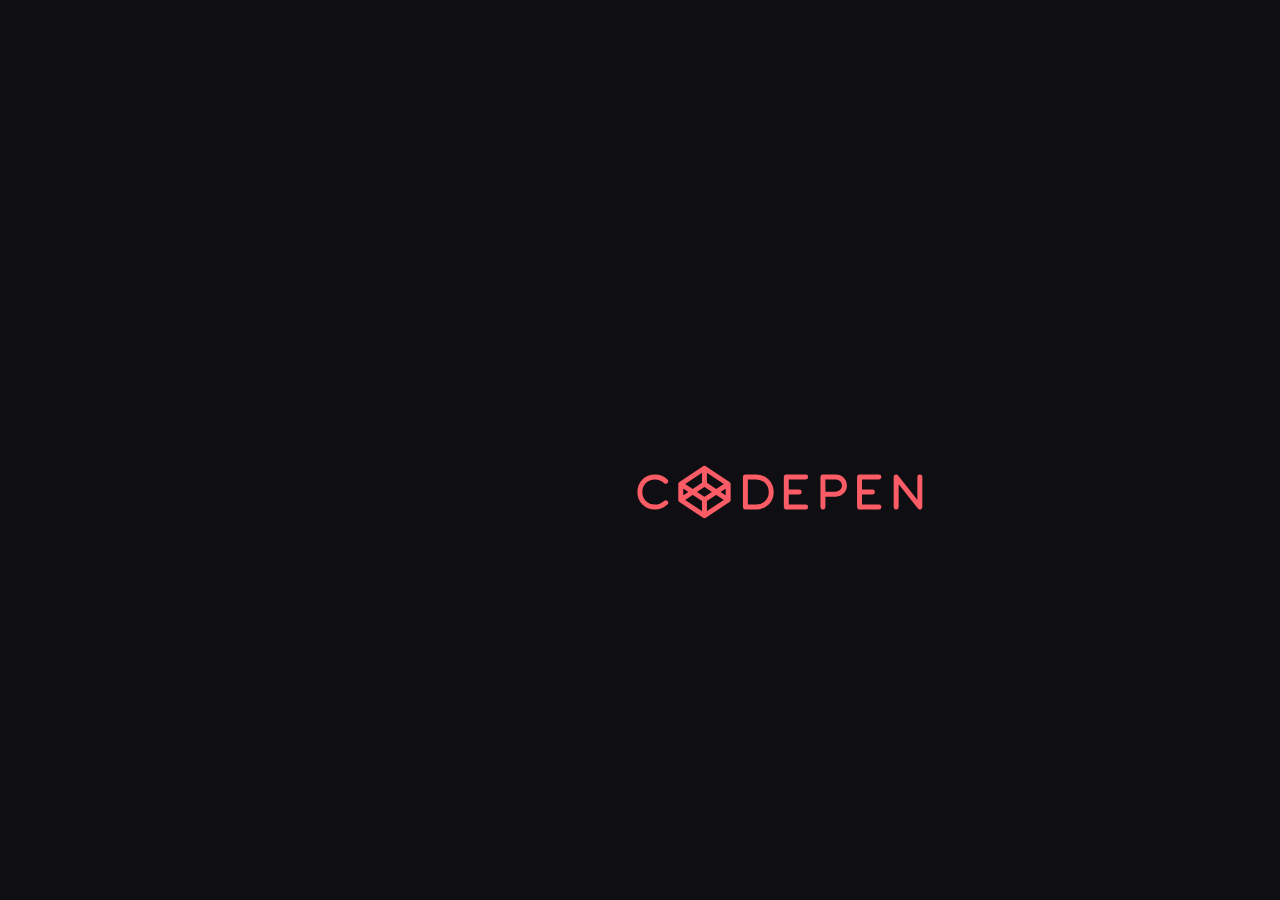
<file: Bouncing Logo/index.html>
<!DOCTYPE html>
<html lang="en">

<head>
  <meta charset="UTF-8">
  <meta name="viewport" content="width=device-width, initial-scale=1.0">
  <title>Document</title>
  <link rel="stylesheet" href="index.css">
</head>

<body>
  <svg xmlns="http://www.w3.org/2000/svg" id="label" viewBox="0 0 138 26" fill="none" stroke="#26de81"
    stroke-width="2.3" stroke-linecap="round" stroke-linejoin="round">
    <path
      d="M80 6h-9v14h9 M114 6h-9 v14h9 M111 13h-6 M77 13h-6 M122 20V6l11 14V6 M22 16.7L33 24l11-7.3V9.3L33 2L22 9.3V16.7z M44 16.7L33 9.3l-11 7.4 M22 9.3l11 7.3 l11-7.3 M33 2v7.3 M33 16.7V24 M88 14h6c2.2 0 4-1.8 4-4s-1.8-4-4-4h-6v14 M15 8c-1.3-1.3-3-2-5-2c-4 0-7 3-7 7s3 7 7 7 c2 0 3.7-0.8 5-2 M64 13c0 4-3 7-7 7h-5V6h5C61 6 64 9 64 13z" />
  </svg>
  <script src="index.js"></script>
</body>

</html>
</file>
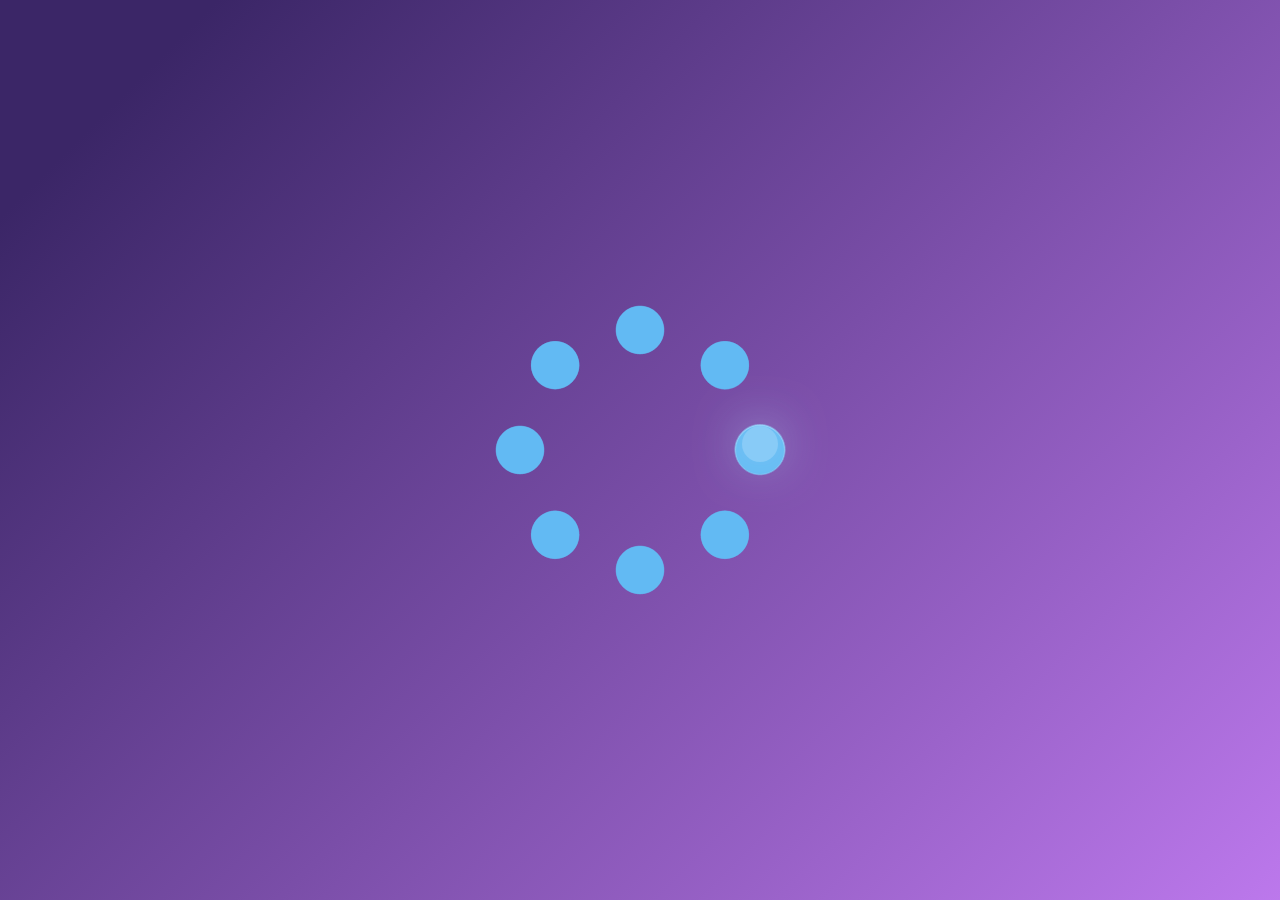
<file: Gooey Loader/index.html>
<!DOCTYPE html>
<html lang="en">

<head>
  <meta charset="UTF-8">
  <meta name="viewport" content="width=device-width, initial-scale=1.0">
  <title>Document</title>
  <link rel="stylesheet" href="index.css">
</head>

<body>
  <div class="wrapper">
    <div class="bubbleWrap">
      <div class="bubble"></div>
    </div>
    <div class="bubbleWrap">
      <div class="bubble"></div>
    </div>
    <div class="bubbleWrap">
      <div class="bubble"></div>
    </div>
    <div class="bubbleWrap">
      <div class="bubble"></div>
    </div>
    <div class="bubbleWrap">
      <div class="bubble"></div>
    </div>
    <div class="bubbleWrap">
      <div class="bubble"></div>
    </div>
    <div class="bubbleWrap">
      <div class="bubble"></div>
    </div>
    <div class="bubbleWrap">
      <div class="bubble"></div>
    </div>
    <div class="satWrap">
      <div class="sat"></div>
    </div>
  </div>
  <svg>
    <defs>
      <filter id="goo">
        <feGaussianBlur in="SourceGraphic" stdDeviation="10" result="blur"></feGaussianBlur>
        <feColorMatrix in="blur" mode="matrix" values="1 0 0 0 0  0 1 0 0 0  0 0 1 0 0  0 0 0 18 -7" result="goo">
        </feColorMatrix>
        <feBlend in="SourceGraphic" in2="goo"></feBlend>
      </filter>
    </defs>
  </svg>
</body>

</html>
</file>
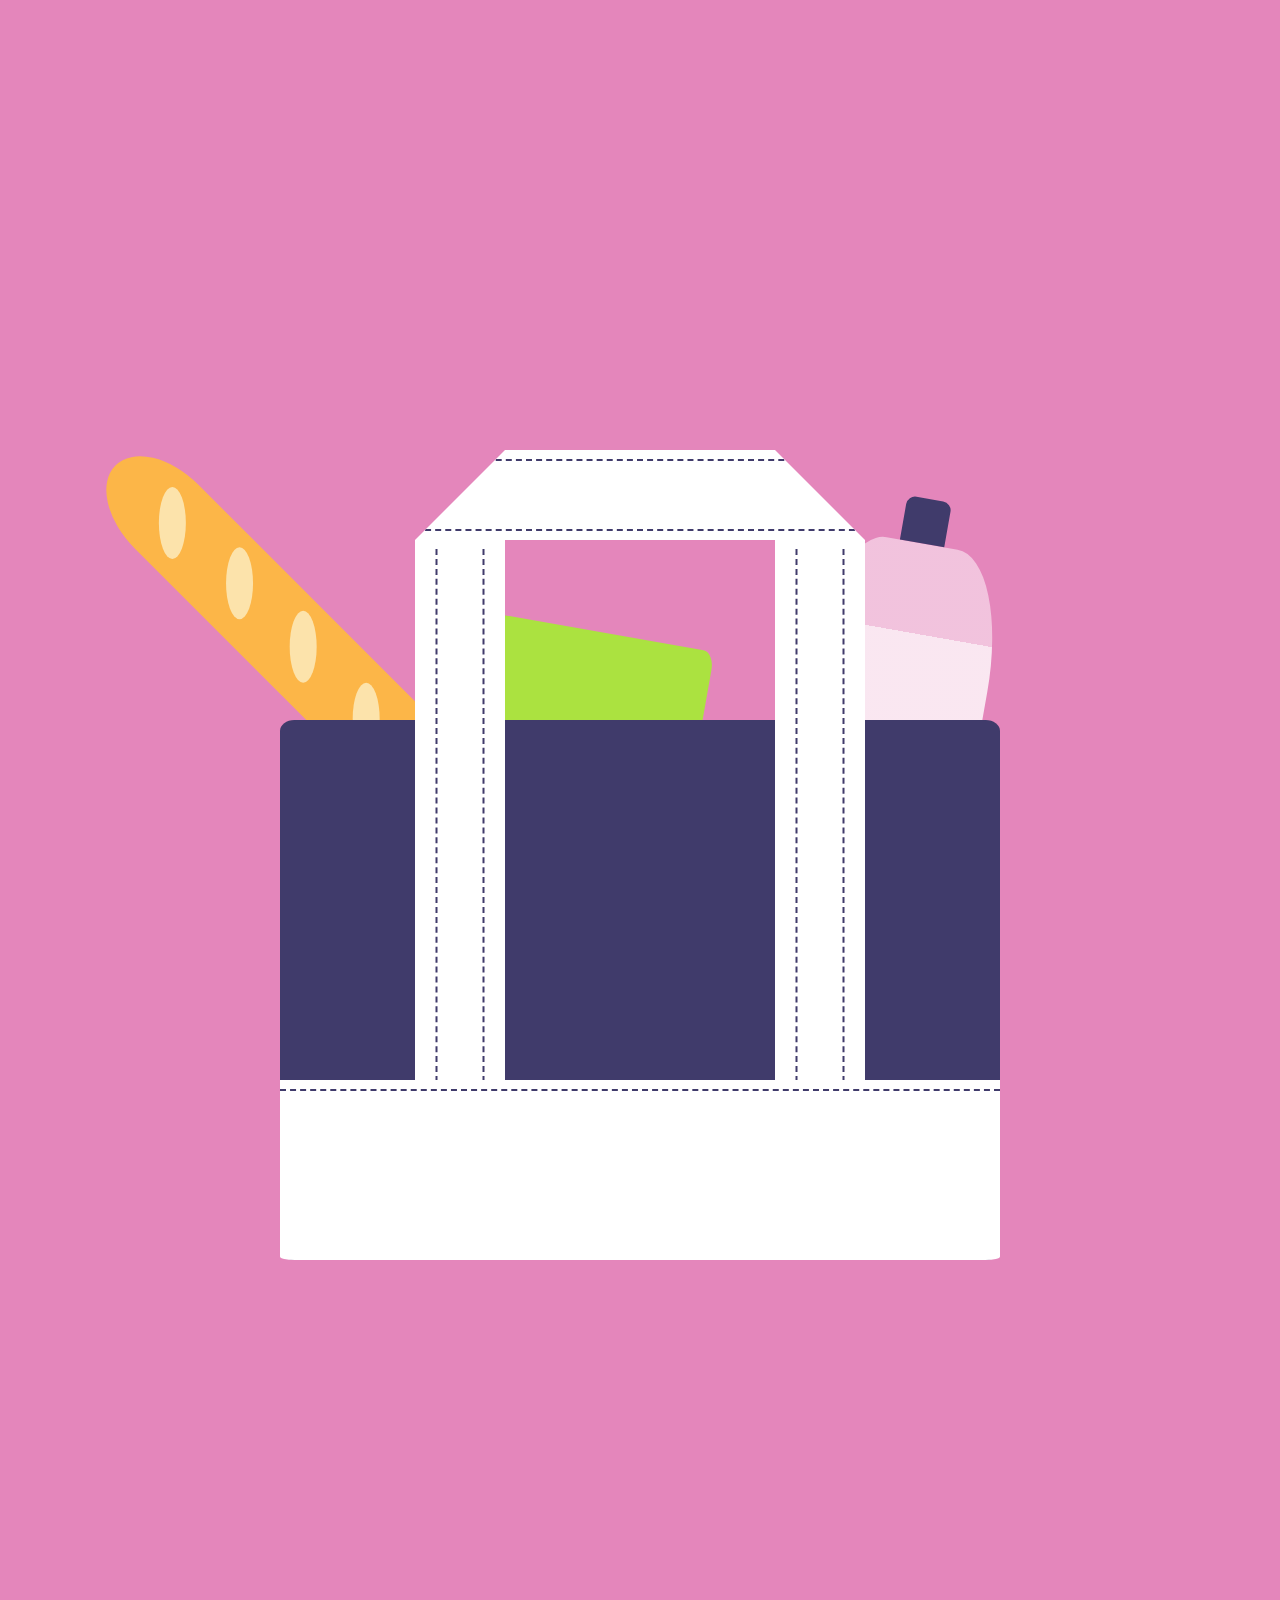
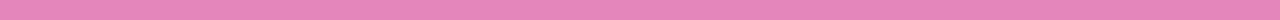
<file: Shopping Bag/index.html>
<!DOCTYPE html>
<html lang="en">
<head>
  <meta charset="UTF-8">
  <meta name="viewport" content="width=device-width, initial-scale=1.0">
  <title>Document</title>
  <link rel="stylesheet" href="index.css">
</head>
<body>
  <div class="box-canvas">
    <div class="bottle"></div>
    <div class="box"></div>
    <div class="baguette">
      <div class="tear"></div>
    </div>
    <div class="bag">
      <div class="vertical-strap"></div>
      <div class="vertical-strap"></div>
      <div class="horizontal-section"></div>
    </div>
    <div class="handle"></div>
  </div>
</body>
</html>
</file>
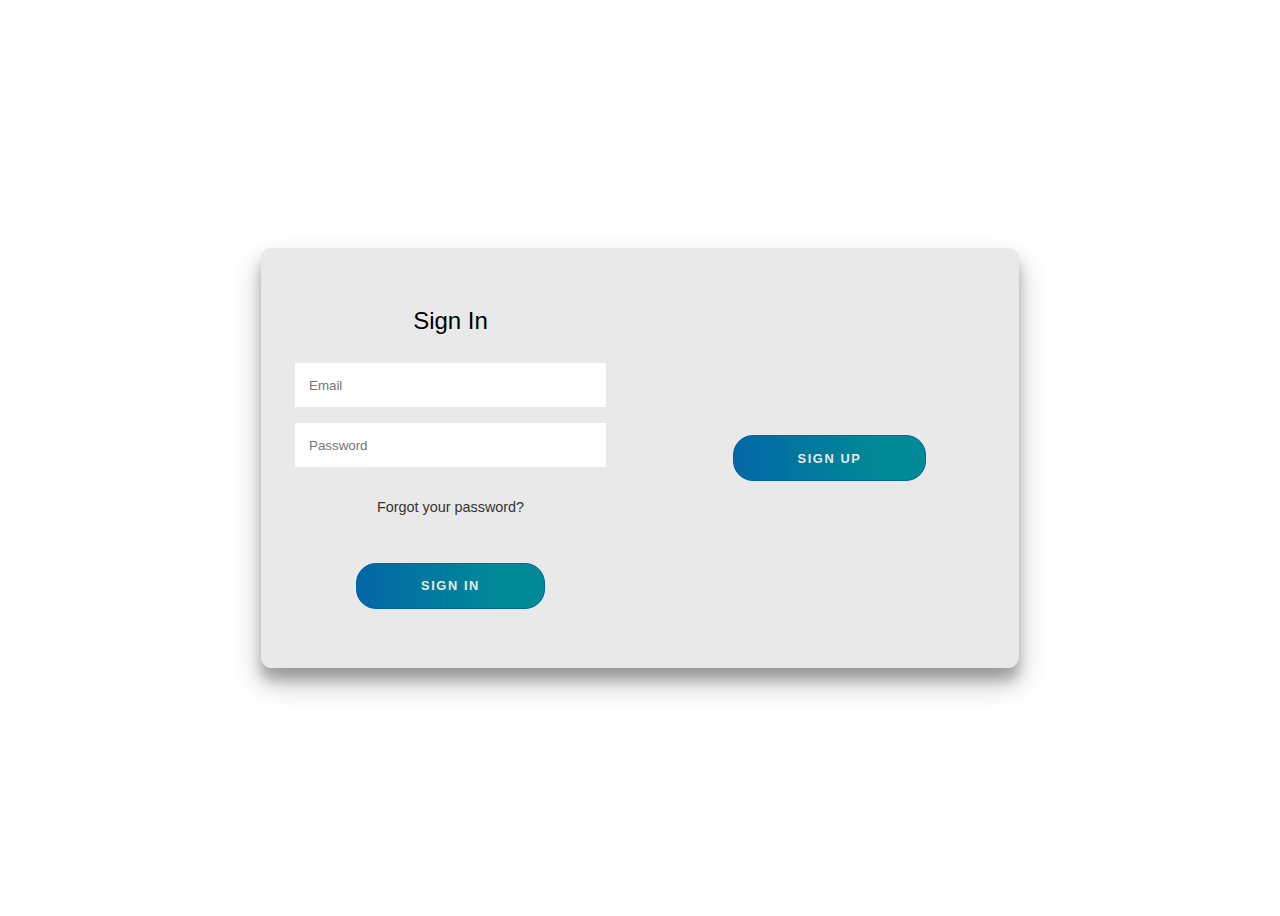
<file: Slide Sign form/index.html>
<!DOCTYPE html>
<html lang="en">

<head>
  <meta charset="UTF-8">
  <meta name="viewport" content="width=device-width, initial-scale=1.0">
  <title>Document</title>
  <link rel="stylesheet" href="index.css">
</head>

<body>
  <div class="container">
    <!-- Sign Up -->
    <div class="container__form container--signup">
      <form action="#" class="form" id="form1">
        <h2 class="form__title">Sign Up</h2>
        <input type="text" placeholder="User" class="input">
        <input type="email" placeholder="Email" class="input">
        <input type="password" placeholder="Password" class="input" autocomplete="off">
        <button class="btn">Sign Up</button>
      </form>
    </div>
    <!-- Sign In -->
    <div class="container__form container--signin">
      <form action="#" class="form" id="form2">
        <h2 class="form__title">Sign In</h2>
        <input type="email" placeholder="Email" class="input">
        <input type="password" placeholder="Password" class="input" autocomplete="off">
        <a href="" herf="#" class="link">Forgot your password?</a>
        <button class="btn">Sign In</button>
      </form>
    </div>

    <!-- Overlay -->
    <div class="container__overlay">
      <div class="overlay">
        <div class="overlay__panel overlay--left">
          <button class="btn" id="signIn">Sign In</button>
        </div>
        <div class="overlay__panel overlay--right">
          <button class="btn" id="signUp">Sign Up</button>
        </div>
      </div>
    </div>
  </div>
  <script src="./index.js"></script>
</body>

</html>
</file>
<file: Bouncing Logo/index.css>
body,
h1,
h2,
h3,
h4,
h5,
h6,
p,
dl,
dd {
  margin: 0;
  font-family: "微软雅黑";
}
body {
  overflow-x: auto;
  overflow-y: hidden;
  background: #fff;
}
table {
  border-collapse: collapse;
  border-spacing: 0;
}
td,
th {
  padding: 0;
}
ul,
ol {
  margin: 0;
  padding: 0;
  list-style: none;
}
main {
  display: block;
}
a {
  text-decoration: none;
  cursor: pointer;
}
mark {
  background-color: none;
}
img {
  vertical-align: top;
}
body {
  width: 100vw;
  height: 100vh;
  background-color: #0f0f13;
  overflow: hidden;
  position: relative;
}
#label {
  position: absolute;
  /* 
  calc()函数用于动态计算长度值 
  1、运算符前后需要保留一个空格
  2、支持“+”、“-”、“*”、“/”运算
  3、使用标准的数学运算优先级规则
  4、任何长度值都可以使用该函数进行计算
  */

  /* left: calc(50vw - 150px); */
  /* top: calc(50vh - 28px); */
  width: 300px;
  height: 56px;
}
</file>
<file: Gooey Loader/index.css>
body {
  background: linear-gradient(135deg, #3b2667 10%, #bc78ec 100%) no-repeat;
  margin: 0;
  height: 100%;
  background-attachment: fixed;
}

@keyframes spin {
  100% {
    -webkit-transform: rotate(360deg);
    transform: rotate(360deg);
  }
}

@keyframes grow {
  0%,
  15%,
  100% {
    transform: scale(1);
  }
  5% {
    transform: scale(1.2);
  }
}

.wrapper {
  position: absolute;
  left: 50%;
  top: 50%;
  width: 15rem;
  height: 15rem;
  border-radius: 50%;
  margin: -7.5rem;
  filter: url("#goo");
  /* background: red; */
}

.wrapper > * {
  display: block;
  position: absolute;
  top: 50%;
  left: 50%;
  width: 3rem;
  height: 3rem;
  margin: -1.5rem;
  /* background: yellow; */
}

.bubbleWrap {
  max-width: 100%;
}
.bubbleWrap .bubble {
  width: 100%;
  height: 100%;
  border-radius: 50%;
  background: #62baf3;
}
.wrapper > *:nth-of-type(1) {
  transform: rotate(0deg) translate(7.5rem) rotate(0deg);
}

.wrapper > *:nth-of-type(1) > .bubble {
  animation: grow 4s ease infinite;
  animation-delay: -0.1s;
}
.wrapper > *:nth-of-type(2) {
  transform: rotate(45deg) translate(7.5rem) rotate(-45deg);
}
.wrapper > *:nth-of-type(2) > .bubble {
  animation: grow 4s ease infinite;
  animation-delay: 0.4s;
}
.wrapper > *:nth-of-type(3) {
  transform: rotate(90deg) translate(7.5rem) rotate(-90deg);
}
.wrapper > *:nth-of-type(3) > .bubble {
  animation: grow 4s ease infinite;
  animation-delay: 0.9s;
}
.wrapper > *:nth-of-type(4) {
  transform: rotate(135deg) translate(7.5rem) rotate(-135deg);
}
.wrapper > *:nth-of-type(4) > .bubble {
  animation: grow 4s ease infinite;
  animation-delay: 1.4s;
}
.wrapper > *:nth-of-type(5) {
  transform: rotate(180deg) translate(7.5rem) rotate(-180deg);
}
.wrapper > *:nth-of-type(5) > .bubble {
  animation: grow 4s ease infinite;
  animation-delay: 1.9s;
}
.wrapper > *:nth-of-type(6) {
  transform: rotate(225deg) translate(7.5rem) rotate(-225deg);
}
.wrapper > *:nth-of-type(6) > .bubble {
  animation: grow 4s ease infinite;
  animation-delay: 2.4s;
}
.wrapper > *:nth-of-type(7) {
  transform: rotate(270deg) translate(7.5rem) rotate(-270deg);
}
.wrapper > *:nth-of-type(7) > .bubble {
  animation: grow 4s ease infinite;
  animation-delay: 2.9s;
}
.wrapper > *:nth-of-type(8) {
  transform: rotate(315deg) translate(7.5rem) rotate(-315deg);
}
.wrapper > *:nth-of-type(8) > .bubble {
  animation: grow 4s ease infinite;
  animation-delay: 3.4s;
}

.satWrap {
  animation: spin 4s linear infinite;
}
.satWrap .sat {
  width: 2.25em;
  height: 2.25em;
  background: #88cbf7;
  border-radius: 50%;
  margin-left: 7.875em;
  box-shadow: 0px 0px 50px -4px #bce4ff;
}
</file>
<file: Shopping Bag/index.css>
:root {
  --blue: #403b6b;
  --yellow: white;
}
body {
  background: #e486bb;
}
.box-canvas {
  position: relative;
  margin: auto;
  display: block;
  margin-top: 50vmin;
  margin-bottom: 50vmin;
  width: 80vmin;
  height: 80vmin;
}
.bag {
  top: 30vmin;
  position: absolute;
  width: 80vmin;
  height: 60vmin;
  background: var(--blue);
  border-radius: 2%;
}

.handle {
  position: absolute;
  left: 15vmin;
  height: 10vmin;
  width: 50vmin;
  background: var(--yellow);
  clip-path: polygon(20% 0%, 80% 0%, 100% 100%, 0% 100%);
}

.handle::before {
  content: "";
  position: absolute;
  left: 0;
  right: 0;
  top: 1vmin;
  bottom: 1vmin;
  border: 2px dashed var(--blue);
}

.vertical-strap {
  position: absolute;
  bottom: 0;
  height: 80vmin;
  width: 10vmin;
  background: var(--yellow);
}
.vertical-strap::before {
  content: "";
  position: absolute;
  top: 1vmin;
  bottom: 1vmin;
  width: 5vmin;
  left: 50%;
  transform: translateX(-50%);
  border: 2px dashed var(--blue);
  border-top: none;
}
.vertical-strap:nth-child(1) {
  left: 15vmin;
}
.vertical-strap:nth-child(2) {
  right: 15vmin;
}

.horizontal-section {
  position: absolute;
  left: 0;
  right: 0;
  bottom: 0;
  height: 20vmin;
  background: var(--yellow);
  border-radius: 0 0 2% 2%;
}
.horizontal-section::before {
  content: "";
  position: absolute;
  top: 1vmin;
  bottom: 1vmin;
  left: 0;
  right: 0;
  border-top: 2px dashed var(--blue);
}
.baguette {
  position: absolute;
  transform: rotate(45deg);
  top: 25vmin;
  left: -30vmin;
  width: 80vmin;
  height: 10vmin;
  background: #fcb648;
  border-radius: 10% / 50%;
}

.baguette::before {
  content: "";
  position: absolute;
  width: 8vmin;
  height: 3vmin;
  background: #fce3ab;
  transform: rotate(45deg);
  left: 5vmin;
  top: 3.5vmin;
  border-radius: 50%;
}
.baguette::after {
  content: "";
  position: absolute;
  width: 8vmin;
  height: 3vmin;
  background: #fce3ab;
  transform: rotate(45deg);
  left: 15vmin;
  top: 3vmin;
  border-radius: 50%;
}

.tear {
  position: absolute;
  width: 8vmin;
  height: 3vmin;
  background: #fce3ab;
  transform: rotate(45deg);
  left: 25vmin;
  top: 3vmin;
  border-radius: 50%;
}

.tear::before {
  content: "";
  position: absolute;
  width: 8vmin;
  height: 3vmin;
  background: #fce3ab;
  top: -7vmin;
  left: 8vmin;
  border-radius: 50%;
}

.box {
  position: absolute;
  left: 20vmin;
  top: 20vmin;
  width: 25vmin;
  height: 40vmin;
  background: #abe240;
  border-radius: 5%;
  transform: rotate(10deg);
}

.bottle {
  position: absolute;
  right: 3vmin;
  transform: rotate(10deg);
  top: 10vmin;
  width: 20vmin;
  height: 50vmin;
  background: linear-gradient(
    to bottom,
    rgba(255, 255, 255, 0.5),
    rgba(255, 255, 255, 0.9)
  );
  background: linear-gradient(
    to bottom,
    rgba(255, 255, 255, 0.5) 10vmin,
    rgba(255, 255, 255, 0.8) 10vmin
  );
  border-radius: 30%;
}

.bottle::before {
  content: "";
  position: absolute;
  width: 5vmin;
  height: 5vmin;
  background: var(--blue);
  left: 50%;
  transform: translateX(-50%);
  top: -5vmin;
  border-radius: 20% 20% 0 0;
}
</file>
<file: Slide Sign form/index.css>
:root {
  /* COLORS */
  --white: #e9e9e9;
  --gray: #333;
  --blue: #0367a6;
  --lightblue: #008997;

  /* RADII */
  --button-radius: 0.7rem;

  /* SIZES */
  --max-width: 758px;
  --max-height: 420px;

  font-size: 16px;
  font-family: -apple-system, BlinkMacSystemFont, "Segoe UI", Roboto, Oxygen,
    Ubuntu, Cantarell, "Open Sans", "Helvetica Neue", sans-serif;
}

body {
  align-items: center;
  background-color: var(--white);
  background: url("https://res.cloudinary.com/dwbddafc1/image/upload/v1597151453/background_n6feku.jpg");
  background-attachment: fixed;
  background-position: center;
  background-repeat: no-repeat;
  background-size: cover;
  display: grid;
  height: 100vh;
  place-items: center;
}

.form__title {
  font-weight: 300;
  margin: 0;
  margin-bottom: 1.25rem;
}

.link {
  color: var(--gray);
  font-size: 0.9rem;
  margin: 1.5rem 0;
  text-decoration: none;
}

.container {
  background-color: var(--white);
  border-radius: var(--button-radius);
  box-shadow: 0 0.9rem 1.7rem rgba(0, 0, 0, 0.25),
    0 0.7rem 0.7rem rgba(0, 0, 0, 0.22);
  height: var(--max-height);
  max-width: var(--max-width);
  overflow: hidden;
  position: relative;
  width: 100%;
}

.container__form {
  height: 100%;
  position: absolute;
  top: 0;
  transition: all 0.6s ease-in-out;
}

.container--signin {
  left: 0;
  width: 50%;
  z-index: 2;
}

.container.right-panel-active .container--signin {
  transform: translateX(100%);
}

.container--signup {
  left: 0;
  opacity: 0;
  width: 50%;
  z-index: 1;
}

.container.right-panel-active .container--signup {
  animation: show 0.6s;
  opacity: 1;
  transform: translateX(100%);
  z-index: 5;
}

.container__overlay {
  height: 100%;
  left: 50%;
  overflow: hidden;
  position: absolute;
  top: 0;
  transition: transform 0.6s ease-in-out;
  width: 50%;
  z-index: 100;
}

.container.right-panel-active .container__overlay {
  transform: translateX(-100%);
}

.overlay {
  background-color: var(--lightblue);
  background: url("https://res.cloudinary.com/dwbddafc1/image/upload/v1597151453/background_n6feku.jpg");
  background-attachment: fixed;
  background-position: center;
  background-repeat: no-repeat;
  background-size: cover;
  height: 100%;
  left: -100%;
  position: relative;
  transform: translateX(0);
  transition: transform 0.6s ease-in-out;
  width: 200%;
}

.container.right-panel-active .overlay {
  transform: translateX(50%);
}

.overlay__panel {
  align-items: center;
  display: flex;
  flex-direction: column;
  height: 100%;
  justify-content: center;
  position: absolute;
  text-align: center;
  top: 0;
  transform: translateX(0);
  transition: transform 0.6s ease-in-out;
  width: 50%;
}

.overlay--left {
  transform: translateX(-20%);
}

.container.right-panel-active .overlay--left {
  transform: translateX(0);
}

.overlay--right {
  right: 0;
  transform: translateX(0);
}

.container.right-panel-active .overlay--right {
  transform: translateX(20%);
}

.btn {
  background-color: var(--blue);
  background-image: linear-gradient(
    90deg,
    var(--blue) 0%,
    var(--lightblue) 74%
  );
  border-radius: 20px;
  border: 1px solid var(--blue);
  color: var(--white);
  cursor: pointer;
  font-size: 0.8rem;
  font-weight: bold;
  letter-spacing: 0.1rem;
  padding: 0.9rem 4rem;
  text-transform: uppercase;
  transition: transform 80ms ease-in;
}

.form > .btn {
  margin-top: 1.5rem;
}

.btn:active {
  transform: scale(0.95);
}

.btn:focus {
  outline: none;
}

.form {
  background-color: var(--white);
  display: flex;
  align-items: center;
  justify-content: center;
  flex-direction: column;
  padding: 0 3rem;
  height: 100%;
  text-align: center;
}

.input {
  background-color: #fff;
  border: none;
  padding: 0.9rem 0.9rem;
  margin: 0.5rem 0;
  width: 100%;
}

@keyframes show {
  0%,
  49.99% {
    opacity: 0;
    z-index: 1;
  }

  50%,
  100% {
    opacity: 1;
    z-index: 5;
  }
}
</file>
